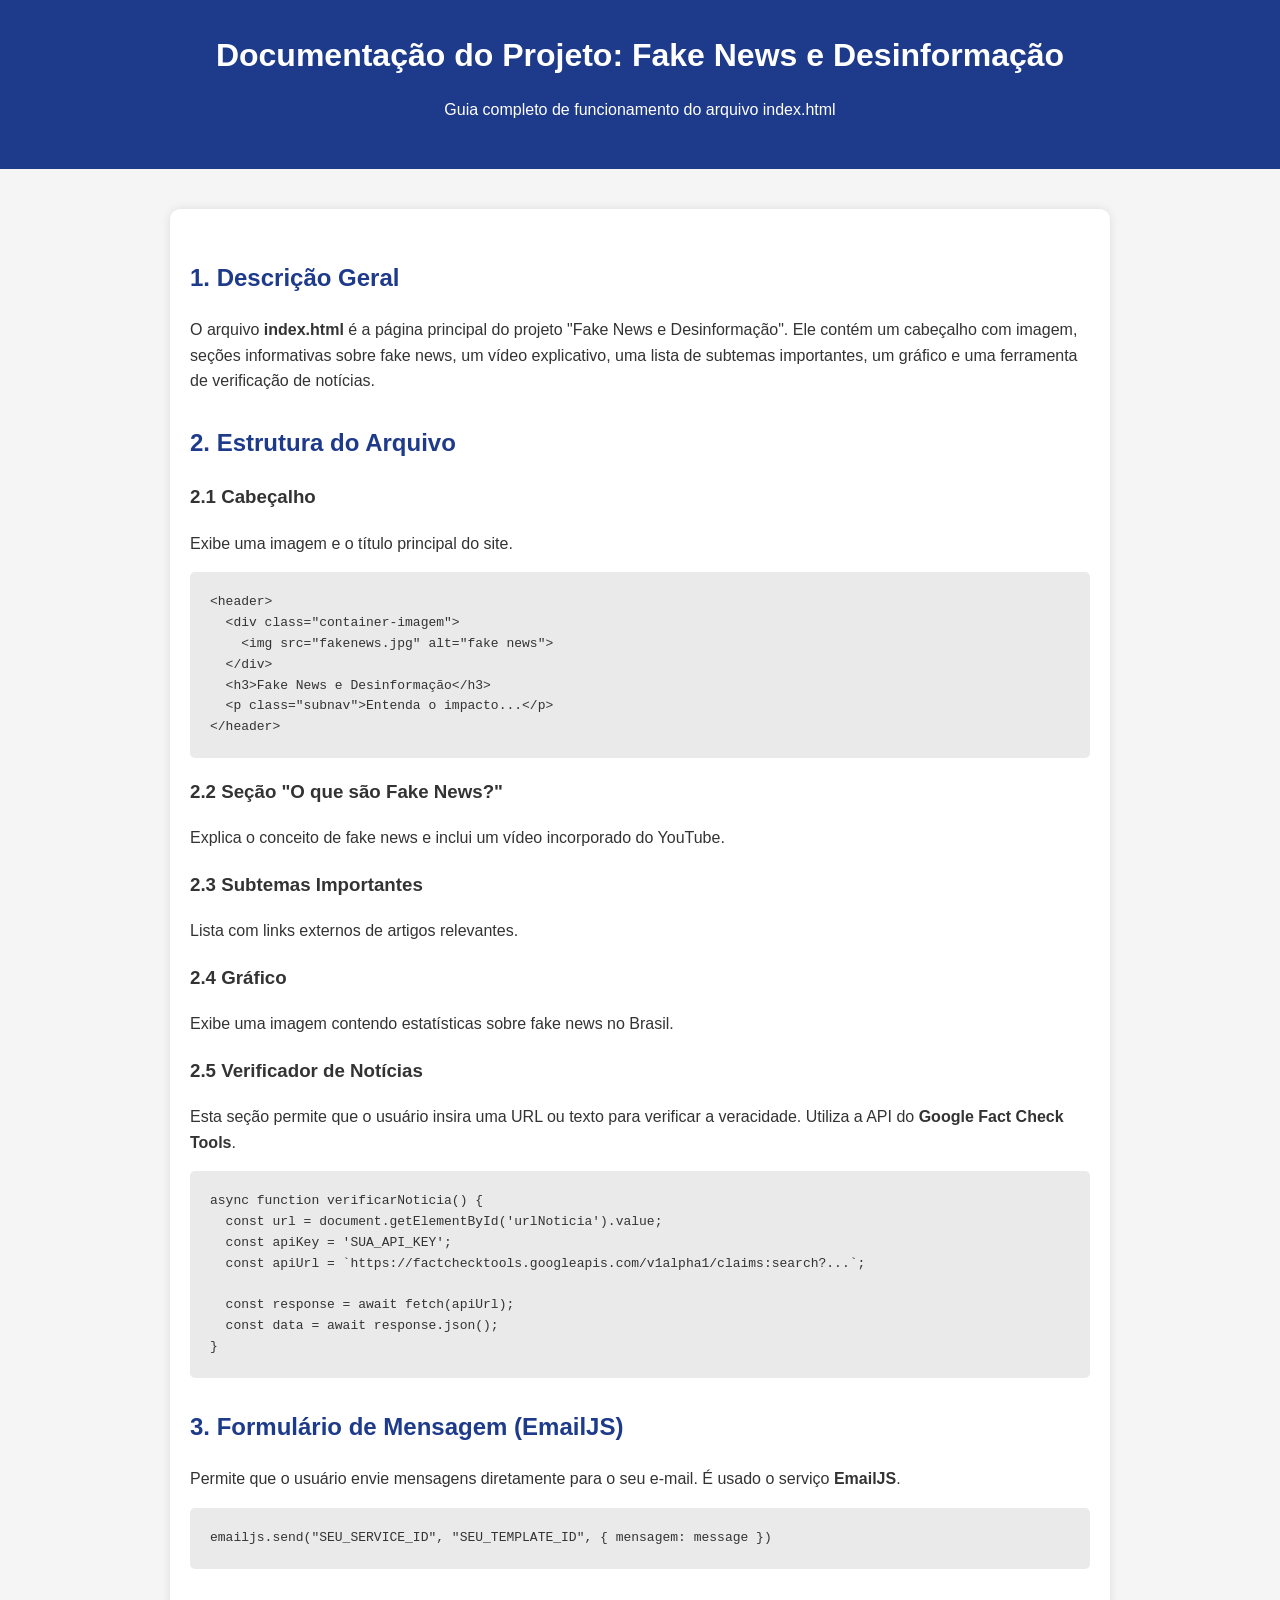
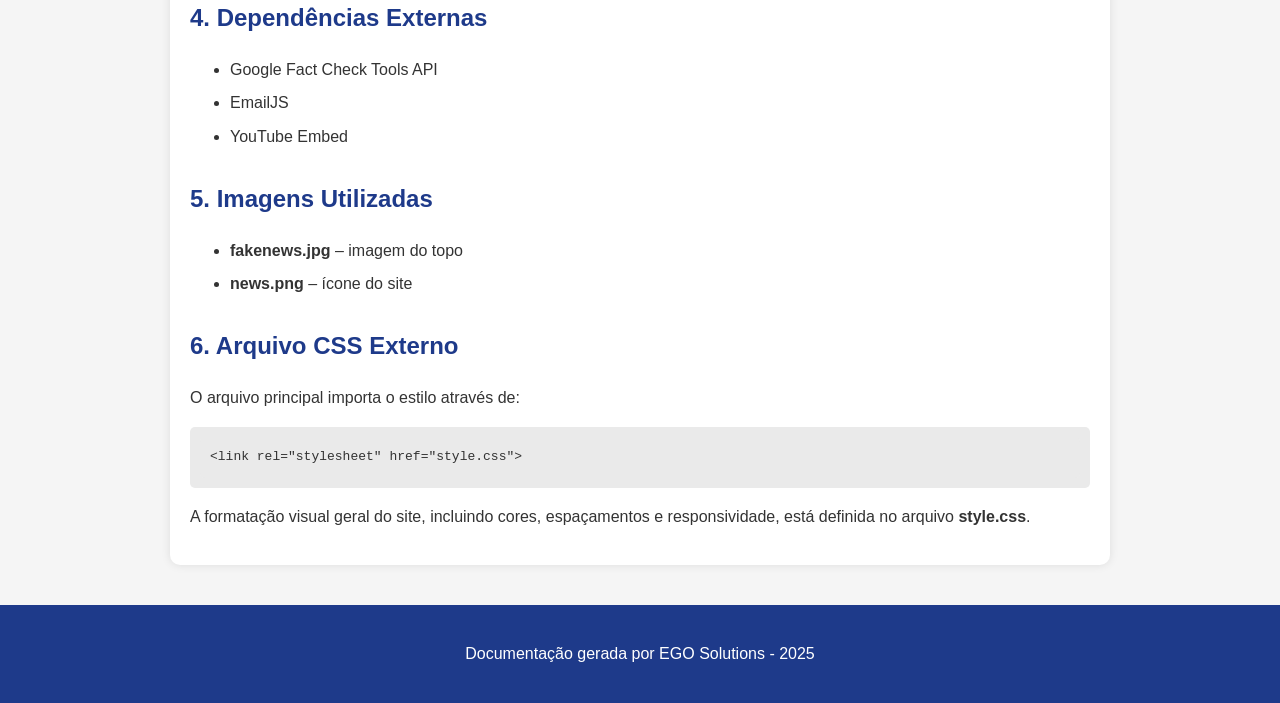
<file: documentacao.html>
<!DOCTYPE html>
<html lang="pt-BR">
<head>
  <meta charset="UTF-8">
  <meta name="viewport" content="width=device-width, initial-scale=1.0">
  <title>Documentação do Projeto - Fake News e Desinformação</title>
  <style>
    body {
      font-family: Arial, sans-serif;
      background: #f5f5f5;
      margin: 0;
      padding: 0;
      line-height: 1.6;
      color: #333;
    }

    header {
      background: #1e3a8a;
      color: white;
      padding: 30px 20px;
      text-align: center;
    }

    header h1 {
      margin: 0;
      font-size: 2rem;
    }

    .container {
      max-width: 900px;
      margin: 40px auto;
      padding: 20px;
      background: white;
      border-radius: 10px;
      box-shadow: 0 0 10px rgba(0,0,0,0.1);
    }

    h2 {
      color: #1e3a8a;
      margin-top: 30px;
    }

    code, pre {
      background: #eaeaea;
      padding: 10px;
      border-radius: 5px;
      display: block;
      overflow-x: auto;
    }

    ul li {
      margin-bottom: 8px;
    }

    footer {
      margin-top: 40px;
      text-align: center;
      padding: 20px;
      background: #1e3a8a;
      color: white;
    }
  </style>
</head>
<body>

<header>
  <h1>Documentação do Projeto: Fake News e Desinformação</h1>
  <p>Guia completo de funcionamento do arquivo index.html</p>
</header>

<div class="container">
  <h2>1. Descrição Geral</h2>
  <p>
    O arquivo <strong>index.html</strong> é a página principal do projeto "Fake News e Desinformação".
    Ele contém um cabeçalho com imagem, seções informativas sobre fake news, um vídeo explicativo,
    uma lista de subtemas importantes, um gráfico e uma ferramenta de verificação de notícias.
  </p>

  <h2>2. Estrutura do Arquivo</h2>
  <h3>2.1 Cabeçalho</h3>
  <p>Exibe uma imagem e o título principal do site.</p>

  <pre><code>&lt;header&gt;
  &lt;div class="container-imagem"&gt;
    &lt;img src="fakenews.jpg" alt="fake news"&gt;
  &lt;/div&gt;
  &lt;h3&gt;Fake News e Desinformação&lt;/h3&gt;
  &lt;p class="subnav"&gt;Entenda o impacto...&lt;/p&gt;
&lt;/header&gt;</code></pre>

  <h3>2.2 Seção "O que são Fake News?"</h3>
  <p>
    Explica o conceito de fake news e inclui um vídeo incorporado do YouTube.
  </p>

  <h3>2.3 Subtemas Importantes</h3>
  <p>
    Lista com links externos de artigos relevantes.
  </p>

  <h3>2.4 Gráfico</h3>
  <p>
    Exibe uma imagem contendo estatísticas sobre fake news no Brasil.
  </p>

  <h3>2.5 Verificador de Notícias</h3>
  <p>
    Esta seção permite que o usuário insira uma URL ou texto para verificar a veracidade.
    Utiliza a API do <strong>Google Fact Check Tools</strong>.
  </p>

  <pre><code>async function verificarNoticia() {
  const url = document.getElementById('urlNoticia').value;
  const apiKey = 'SUA_API_KEY';
  const apiUrl = `https://factchecktools.googleapis.com/v1alpha1/claims:search?...`;

  const response = await fetch(apiUrl);
  const data = await response.json();
}</code></pre>

  <h2>3. Formulário de Mensagem (EmailJS)</h2>
  <p>
    Permite que o usuário envie mensagens diretamente para o seu e-mail.
    É usado o serviço <strong>EmailJS</strong>.
  </p>

  <pre><code>emailjs.send("SEU_SERVICE_ID", "SEU_TEMPLATE_ID", { mensagem: message })</code></pre>

  <h2>4. Dependências Externas</h2>
  <ul>
    <li>Google Fact Check Tools API</li>
    <li>EmailJS</li>
    <li>YouTube Embed</li>
  </ul>

  <h2>5. Imagens Utilizadas</h2>
  <ul>
    <li><strong>fakenews.jpg</strong> – imagem do topo</li>
    <li><strong>news.png</strong> – ícone do site</li>
  </ul>

  <h2>6. Arquivo CSS Externo</h2>
  <p>O arquivo principal importa o estilo através de:</p>

  <pre><code>&lt;link rel="stylesheet" href="style.css"&gt;</code></pre>

  <p>
    A formatação visual geral do site, incluindo cores, espaçamentos e responsividade,
    está definida no arquivo <strong>style.css</strong>.
  </p>

</div>

<footer>
  <p>Documentação gerada por EGO Solutions - 2025</p>
</footer>

</body>
</html>
</file>
